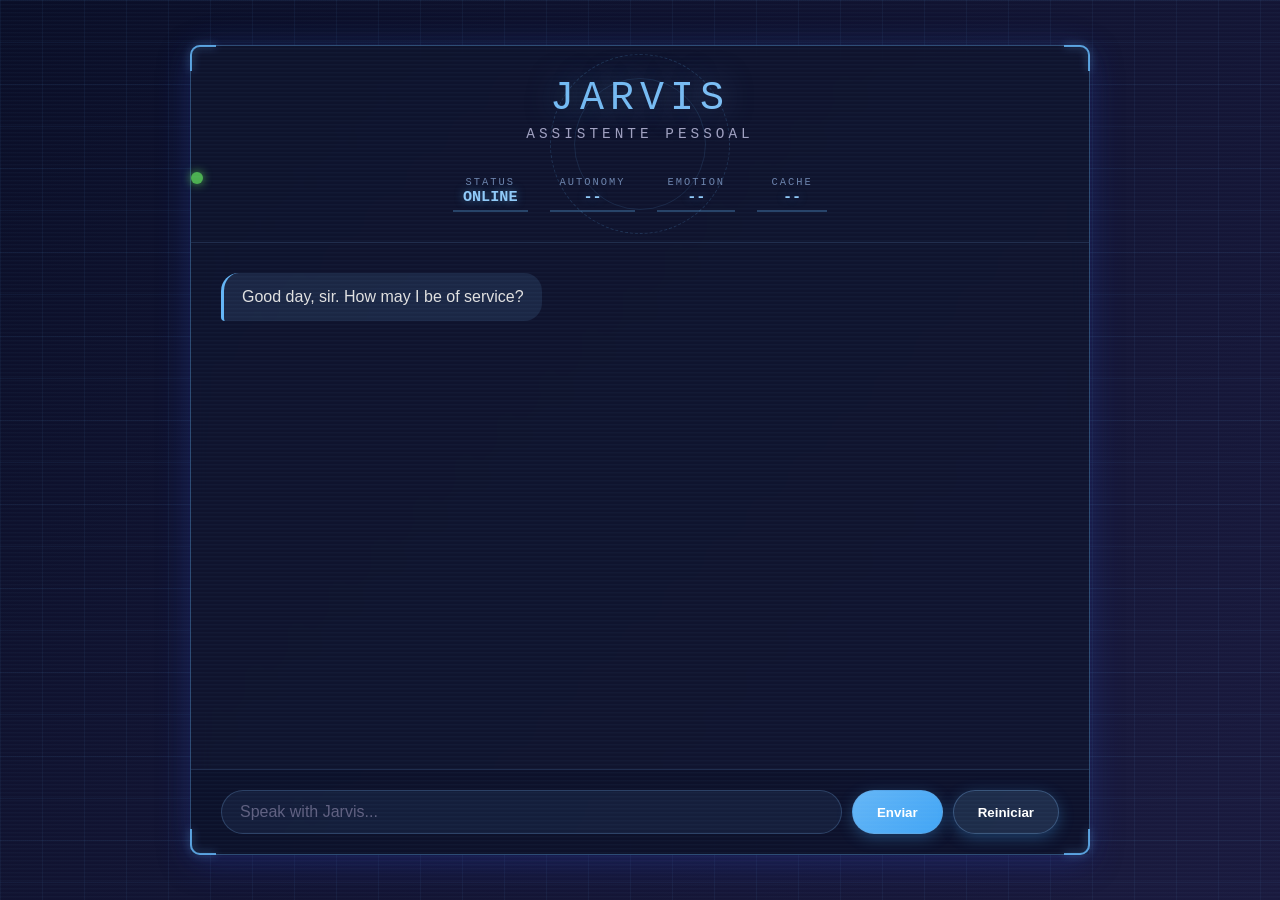
<file: static/index.html>
<!DOCTYPE html>
<html lang="pt-BR">
<head>
    <meta charset="UTF-8">
    <meta name="viewport" content="width=device-width, initial-scale=1.0">
    <title>Jarvis - Personal Assistant</title>
    <link rel="stylesheet" href="/static/style.css">
</head>
<body>
    <div class="hud-scanlines" aria-hidden="true"></div>

    <div class="container hud-frame">
        <span class="hud-corner hud-corner-tl" aria-hidden="true"></span>
        <span class="hud-corner hud-corner-tr" aria-hidden="true"></span>
        <span class="hud-corner hud-corner-bl" aria-hidden="true"></span>
        <span class="hud-corner hud-corner-br" aria-hidden="true"></span>

        <header class="header">
            <div class="hud-reticle" aria-hidden="true">
                <span class="hud-reticle-ring hud-reticle-ring-1"></span>
                <span class="hud-reticle-ring hud-reticle-ring-2"></span>
            </div>
            <h1 class="title">JARVIS</h1>
            <p class="subtitle">Assistente Pessoal</p>
            <div class="status-indicator online" id="statusIndicator" title="Online"></div>

            <div class="hud-readout" id="hudReadout">
                <div class="hud-stat">
                    <span class="hud-stat-label">STATUS</span>
                    <span class="hud-stat-value" id="hudStatus">ONLINE</span>
                </div>
                <div class="hud-stat">
                    <span class="hud-stat-label">AUTONOMY</span>
                    <span class="hud-stat-value" id="hudAutonomy">--</span>
                </div>
                <div class="hud-stat">
                    <span class="hud-stat-label">EMOTION</span>
                    <span class="hud-stat-value" id="hudEmotion">--</span>
                </div>
                <div class="hud-stat">
                    <span class="hud-stat-label">CACHE</span>
                    <span class="hud-stat-value" id="hudCache">--</span>
                </div>
            </div>
        </header>

        <main class="chat-container">
            <div class="chat-messages" id="chatMessages">
                <div class="message jarvis-message">
                    <p>Good day, sir. How may I be of service?</p>
                </div>
            </div>
        </main>

        <footer class="input-section">
            <div class="input-wrapper">
                <input
                    type="text"
                    id="userInput"
                    class="input-field"
                    placeholder="Speak with Jarvis..."
                    autocomplete="off"
                >
                <button id="sendBtn" class="send-button">Enviar</button>
                <button id="resetBtn" class="reset-button">Reiniciar</button>
            </div>
        </footer>
    </div>

    <script src="/static/script.js"></script>
</body>
</html>
</file>
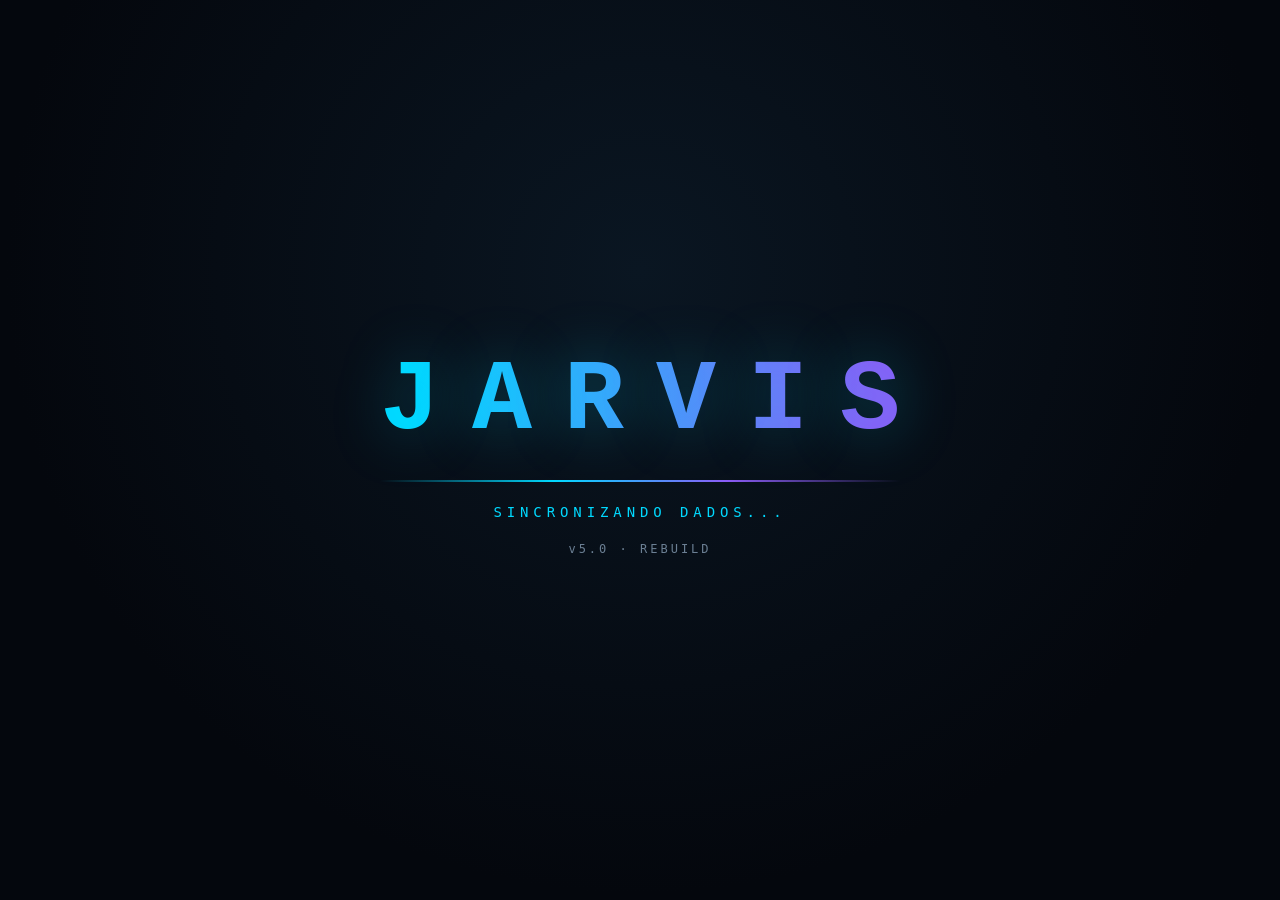
<file: jarvis.html>
<!DOCTYPE html>
<html lang="pt-BR">
<head>
<meta charset="UTF-8">
<meta name="viewport" content="width=device-width, initial-scale=1.0">
<title>JARVIS · Assistente Pessoal</title>
<style>
  :root{
    --theme:#00d9ff;
    --theme-soft:rgba(0,217,255,.35);
    --theme-glow:rgba(0,217,255,.55);
    --violet:#8b5cf6;
    --bg:#04070d;
    --panel:#0a111d;
    --line:#122033;
    --txt:#d7e6f2;
    --dim:#6b7f93;
    --ok:#22c55e;
  }
  *{margin:0;padding:0;box-sizing:border-box;}
  html,body{height:100%;}
  body{
    background:var(--bg);
    color:var(--txt);
    font-family:-apple-system,BlinkMacSystemFont,"Segoe UI",Roboto,Ubuntu,"Helvetica Neue",Arial,sans-serif;
    overflow-x:hidden;
  }
  .hidden{display:none !important;}

  /* ══════════ TELAS DE BOOT / ATIVAÇÃO ══════════ */
  .screen{
    position:fixed;inset:0;z-index:50;
    display:flex;flex-direction:column;align-items:center;justify-content:center;gap:22px;
    background:radial-gradient(ellipse at 50% 30%,#0a1622 0%,var(--bg) 70%);
    transition:opacity .6s ease;
  }
  .screen.fade{opacity:0;}
  .bigname{
    font-family:ui-monospace,"SF Mono",SFMono-Regular,Menlo,Consolas,"Liberation Mono",monospace;
    font-size:clamp(44px,11vw,100px);
    font-weight:700;
    letter-spacing:.32em;
    padding-left:.32em;
    background:linear-gradient(90deg,var(--theme) 10%,var(--violet) 90%);
    -webkit-background-clip:text;background-clip:text;
    -webkit-text-fill-color:transparent;color:transparent;
    text-shadow:0 0 60px var(--theme-soft);
  }
  hr.grad{
    width:min(520px,70vw);border:none;height:2px;
    background:linear-gradient(90deg,transparent,var(--theme),var(--violet),transparent);
  }
  .sync{
    font-family:ui-monospace,Menlo,Consolas,monospace;
    letter-spacing:.35em;font-size:14px;color:var(--theme);
    animation:blink 1.1s steps(2,start) infinite;
  }
  @keyframes blink{50%{opacity:.15;}}
  .ver{font-family:ui-monospace,Menlo,Consolas,monospace;font-size:12px;color:var(--dim);letter-spacing:.25em;}
  #activateBtn{
    font-family:ui-monospace,Menlo,Consolas,monospace;
    font-size:18px;letter-spacing:.2em;
    padding:16px 42px;cursor:pointer;
    color:var(--theme);background:rgba(0,217,255,.06);
    border:1px solid var(--theme);border-radius:8px;
    box-shadow:0 0 24px var(--theme-soft),inset 0 0 18px rgba(0,217,255,.08);
    transition:all .25s;
  }
  #activateBtn:hover{background:rgba(0,217,255,.16);box-shadow:0 0 44px var(--theme-glow);transform:scale(1.04);}
  .hint{font-size:12px;color:var(--dim);letter-spacing:.4em;}

  /* ══════════ APP ══════════ */
  header{
    display:flex;align-items:center;gap:14px;flex-wrap:wrap;
    padding:12px 18px;border-bottom:1px solid var(--line);
    background:rgba(8,14,24,.85);position:sticky;top:0;z-index:10;backdrop-filter:blur(6px);
  }
  .brand{font-family:ui-monospace,Menlo,Consolas,monospace;font-weight:700;letter-spacing:.2em;color:var(--theme);}
  .brand span{color:var(--dim);font-size:11px;letter-spacing:.1em;}
  #apiKey{
    flex:1;min-width:220px;
    background:#060b13;border:1px solid var(--line);border-radius:6px;
    color:var(--txt);padding:9px 12px;font-size:13px;outline:none;
  }
  #apiKey:focus{border-color:var(--theme);}
  main{max-width:1060px;margin:0 auto;padding:26px 16px 60px;display:flex;flex-direction:column;align-items:center;gap:14px;}

  /* Orbe / reator */
  #orbWrap{position:relative;width:200px;height:200px;display:flex;align-items:center;justify-content:center;margin-top:6px;}
  #orb{
    width:170px;height:170px;border-radius:50%;cursor:pointer;position:relative;
    background:radial-gradient(circle at 35% 32%,rgba(255,255,255,.95) 0%,var(--theme) 26%,#075a75 58%,#031622 88%);
    box-shadow:0 0 55px var(--theme-glow),0 0 130px var(--theme-soft),inset 0 0 46px rgba(0,217,255,.55);
    animation:idlePulse 3.6s ease-in-out infinite;
  }
  #orb::before,#orb::after{
    content:"";position:absolute;inset:-14px;border-radius:50%;
    border:2px solid var(--theme);opacity:0;pointer-events:none;
  }
  @keyframes idlePulse{0%,100%{transform:scale(1);filter:brightness(.92);}50%{transform:scale(1.035);filter:brightness(1.08);}}
  #orb.listening{animation:idlePulse 1.5s ease-in-out infinite;}
  #orb.listening::before{animation:wave 1.7s ease-out infinite;}
  #orb.listening::after{animation:wave 1.7s ease-out .85s infinite;}
  #orb.thinking{animation:thinkPulse .65s ease-in-out infinite;}
  #orb.speaking{animation:idlePulse 2.2s ease-in-out infinite;}
  #orb.speaking::before{animation:wave 2.4s ease-out infinite;}
  @keyframes wave{0%{transform:scale(1);opacity:.75;}100%{transform:scale(1.55);opacity:0;}}
  @keyframes thinkPulse{0%,100%{transform:scale(.97);filter:brightness(.85);}50%{transform:scale(1.06);filter:brightness(1.35);}}

  #asstName{
    font-family:ui-monospace,Menlo,Consolas,monospace;font-size:26px;font-weight:700;letter-spacing:.4em;padding-left:.4em;
    background:linear-gradient(90deg,var(--theme),var(--violet));
    -webkit-background-clip:text;background-clip:text;-webkit-text-fill-color:transparent;color:transparent;
  }
  #userLine,#botLine{max-width:760px;text-align:center;line-height:1.5;font-size:15px;}
  #userLine{color:var(--dim);}
  #botLine{color:var(--txt);min-height:24px;}
  #status{
    font-family:ui-monospace,Menlo,Consolas,monospace;font-size:12px;letter-spacing:.25em;
    color:var(--theme);border:1px solid var(--line);border-radius:20px;padding:6px 18px;background:rgba(0,217,255,.04);
  }
  #controls{display:flex;gap:12px;flex-wrap:wrap;justify-content:center;}
  #controls button{
    background:var(--panel);border:1px solid var(--line);border-radius:8px;color:var(--txt);
    padding:10px 20px;font-size:14px;cursor:pointer;transition:all .2s;
  }
  #controls button:hover{border-color:var(--theme);color:var(--theme);}
  #typeWrap{width:100%;max-width:560px;}
  #typeIn{
    width:100%;background:#060b13;border:1px solid var(--line);border-radius:8px;
    color:var(--txt);padding:12px 16px;font-size:14px;outline:none;
  }
  #typeIn:focus{border-color:var(--theme);box-shadow:0 0 14px var(--theme-soft);}

  /* ══════════ SECOND BRAIN ══════════ */
  #brain{width:100%;margin-top:26px;border:1px solid var(--line);border-radius:14px;background:linear-gradient(180deg,#080f1a,#060a12);overflow:hidden;}
  #brainBar{display:flex;align-items:center;justify-content:space-between;gap:10px;flex-wrap:wrap;padding:12px 16px;border-bottom:1px solid var(--line);}
  .bTitle{font-family:ui-monospace,Menlo,Consolas,monospace;font-weight:700;letter-spacing:.18em;color:#c4b5fd;}
  .bSub{color:var(--dim);font-size:12px;margin-left:10px;}
  .bRight{display:flex;align-items:center;gap:10px;}
  #counter{font-family:ui-monospace,Menlo,Consolas,monospace;font-size:12px;color:var(--dim);letter-spacing:.08em;}
  .bRight button{
    width:32px;height:32px;border-radius:8px;cursor:pointer;font-size:16px;
    background:rgba(139,92,246,.12);border:1px solid rgba(139,92,246,.45);color:#c4b5fd;
  }
  .bRight button:hover{background:rgba(139,92,246,.3);}
  #graphWrap{width:100%;}
  #graphWrap svg{display:block;width:100%;height:auto;}
  #legendRow{display:flex;align-items:center;justify-content:space-between;gap:12px;flex-wrap:wrap;padding:10px 16px 14px;border-top:1px solid var(--line);}
  #legend{display:flex;gap:14px;flex-wrap:wrap;}
  .lg{display:inline-flex;align-items:center;gap:6px;font-size:12px;color:var(--dim);}
  .lg i{width:10px;height:10px;border-radius:50%;display:inline-block;}
  #ctxOk{font-size:12px;color:var(--ok);}

  /* animações do grafo (SVG estilizado pelo CSS do documento) */
  .edge{fill:none;stroke:url(#edgeGrad);stroke-width:1.3;opacity:.5;stroke-dasharray:6 10;animation:dashmove 2.8s linear infinite;}
  @keyframes dashmove{to{stroke-dashoffset:-64;}}
  .ray{stroke-width:.7;opacity:.18;}
  .ring{fill:none;animation:breathe 3.2s ease-in-out infinite;transform-box:fill-box;transform-origin:center;}
  @keyframes breathe{0%,100%{opacity:.2;transform:scale(1);}50%{opacity:.75;transform:scale(1.14);}}
  .coreC{animation:corePulse 2.8s ease-in-out infinite;transform-box:fill-box;transform-origin:center;}
  @keyframes corePulse{0%,100%{transform:scale(1);}50%{transform:scale(1.08);}}
  .node{cursor:pointer;}
  .node text{font-family:-apple-system,BlinkMacSystemFont,"Segoe UI",Roboto,sans-serif;font-size:12px;fill:#aebdd0;pointer-events:none;}
  .node:hover text{fill:#fff;}
  .node.flash{animation:flashA .3s ease-in-out 6;}
  @keyframes flashA{50%{opacity:.12;}}
  .pulse{fill:#fff;pointer-events:none;}

  /* ══════════ MODAL EDITOR ══════════ */
  #modal{position:fixed;inset:0;z-index:60;background:rgba(2,5,10,.75);display:flex;align-items:center;justify-content:center;padding:16px;}
  #modalCard{
    width:100%;max-width:420px;background:#0a1220;border:1px solid var(--violet);border-radius:14px;
    padding:22px;display:flex;flex-direction:column;gap:8px;box-shadow:0 0 60px rgba(139,92,246,.35);
  }
  #modalCard h3{color:#c4b5fd;font-family:ui-monospace,Menlo,Consolas,monospace;letter-spacing:.12em;margin-bottom:6px;}
  #modalCard label{font-size:12px;color:var(--dim);letter-spacing:.1em;}
  #modalCard input,#modalCard select,#modalCard textarea{
    background:#060b13;border:1px solid var(--line);border-radius:6px;color:var(--txt);
    padding:9px 11px;font-size:14px;outline:none;resize:vertical;font-family:inherit;
  }
  #modalCard input:focus,#modalCard select:focus,#modalCard textarea:focus{border-color:var(--violet);}
  .mBtns{display:flex;gap:10px;margin-top:12px;}
  .mBtns button{flex:1;padding:10px;border-radius:8px;border:1px solid var(--line);cursor:pointer;font-size:14px;background:var(--panel);color:var(--txt);}
  #mSave{border-color:var(--ok);color:var(--ok);}
  #mDelete{border-color:#ef4444;color:#ef4444;}
  .mBtns button:hover{filter:brightness(1.4);}

  @media (max-width:640px){
    #orbWrap{width:160px;height:160px;}
    #orb{width:135px;height:135px;}
    #asstName{font-size:20px;}
    header{padding:10px 12px;}
    .bSub{display:none;}
  }
</style>
</head>
<body>

<!-- TELA 1 · BOOT -->
<div id="boot" class="screen">
  <div class="bigname">JARVIS</div>
  <hr class="grad">
  <div class="sync">SINCRONIZANDO DADOS...</div>
  <div class="ver">v5.0 · REBUILD</div>
</div>

<!-- TELA 2 · ATIVAÇÃO -->
<div id="gate" class="screen hidden">
  <div class="bigname">JARVIS</div>
  <hr class="grad">
  <button id="activateBtn">► ATIVAR SISTEMA</button>
  <div class="hint">CLIQUE PARA INICIAR</div>
</div>

<!-- APP -->
<div id="app" class="hidden">
  <header>
    <div class="brand">⚡ JARVIS <span>v5.0 · REBUILD</span></div>
    <input id="apiKey" type="password" placeholder="Cole sua API key da Anthropic (console.anthropic.com)">
  </header>
  <main>
    <div id="orbWrap"><div id="orb" title="Clique para falar comigo"></div></div>
    <div id="asstName">JARVIS</div>
    <div id="userLine">Você: —</div>
    <div id="botLine"></div>
    <div id="status">INICIANDO...</div>
    <div id="controls">
      <button id="micBtn">🎤 Falar</button>
      <button id="stopBtn">⏹ Interromper fala</button>
    </div>
    <div id="typeWrap"><input id="typeIn" placeholder="ou digite e tecle Enter"></div>

    <!-- SECOND BRAIN -->
    <section id="brain">
      <div id="brainBar">
        <div><span class="bTitle">🧠 SECOND BRAIN</span><span class="bSub">memória neural viva do senhor</span></div>
        <div class="bRight">
          <span id="counter"></span>
          <button id="addBtn" title="Nova nota">+</button>
          <button id="reloadBtn" title="Recarregar grafo">⟳</button>
        </div>
      </div>
      <div id="graphWrap"></div>
      <div id="legendRow">
        <div id="legend"></div>
        <div id="ctxOk"></div>
      </div>
    </section>
  </main>
</div>

<!-- MODAL DE NOTA -->
<div id="modal" class="hidden">
  <div id="modalCard">
    <h3 id="modalTitle">EDITAR NOTA</h3>
    <label>Título</label><input id="fTitle">
    <label>Área</label><select id="fArea"></select>
    <label>Conteúdo</label><textarea id="fBody" rows="5"></textarea>
    <div class="mBtns">
      <button id="mSave">Salvar</button>
      <button id="mDelete">Excluir</button>
      <button id="mCancel">Cancelar</button>
    </div>
  </div>
</div>

<script>
"use strict";

/* ══════════════════ CONFIG ══════════════════ */
const CONFIG = {
  name: "Jarvis",
  address: "senhor",
  themeColor: "#00d9ff",
  persona: "mordomo britânico refinado e sarcástico",
  wakeWord: "ei jarvis",
  voiceGender: "male",
  model: "claude-sonnet-5"
};

const AREA = {
  metas:       { label: "Metas",       color: "#fbbf24" },
  trabalho:    { label: "Carreira",    color: "#ff5547" },
  projetos:    { label: "Projetos",    color: "#8b7cff" },
  financas:    { label: "Finanças",    color: "#f7931a" },
  aprendizado: { label: "Aprendizado", color: "#2dd4ff" },
  saude:       { label: "Saúde",       color: "#10b981" },
  relacoes:    { label: "Relações",    color: "#ec4899" },
  meta:        { label: "Você",        color: "#8a90a6" }
};

const SEED_NOTES = [
  { id:"perfil", area:"meta", title:"Perfil", body:"Danilo Prando, 37 anos, mora em Guarulhos, São Paulo. Otimista, com visão positiva do futuro. Gosta de tecnologia, IA, automação, finanças, desenvolvimento de sistemas, carros, filmes, desenho e de passar tempo com a família." },
  { id:"fe", area:"meta", title:"Fé", body:"Testemunha de Jeová. Os valores pessoais são prioridade e guiam o equilíbrio entre vida profissional e familiar." },
  { id:"curto_prazo", area:"metas", title:"Curto Prazo", body:"3 a 6 meses: consolidar conhecimentos em IA (ChatGPT, Claude) aplicada ao ambiente corporativo; automatizar processos financeiros com IA, Power Automate, APIs e Protheus; evoluir o MONETA para produção; especializar-se em Power BI; fortalecer presença no LinkedIn." },
  { id:"longo_prazo", area:"metas", title:"Longo Prazo", body:"1 a 3 anos: tornar-se referência em IA aplicada à área financeira e automação; expandir o ecossistema MONETA como solução robusta de gestão financeira; assumir liderança em projetos de inovação; construir portfólio sólido de soluções com IA, automação e dados; manter equilíbrio entre carreira, família e valores." },
  { id:"flexform", area:"trabalho", title:"Flexform", body:"Analista Financeiro Pleno na Flexform, área Financeira. Rotina voltada a gestão financeira, análise de processos e automação, com o ERP TOTVS Protheus como plataforma principal." },
  { id:"foco_atual", area:"trabalho", title:"Foco Atual", body:"Transformação digital dos processos financeiros: automações, integrações via APIs, dashboards em Power BI e IA para eficiência operacional, redução de trabalho manual e melhor tomada de decisão." },
  { id:"moneta", area:"projetos", title:"MONETA", body:"Plataforma própria de gestão financeira patrimonial (Family Office). Tecnologias: FastAPI, PostgreSQL, Next.js, Docker, Kubernetes e IA. Funcionalidades: fluxo de caixa, centros de custo, departamentos, contas bancárias, relatórios e dashboards." },
  { id:"autom_fin", area:"projetos", title:"Automação Fin.", body:"Automatização de rotinas financeiras na Flexform com Power Automate, APIs e integrações, reduzindo atividades manuais e aumentando a eficiência operacional." },
  { id:"protheus", area:"projetos", title:"Protheus", body:"Integrações entre o TOTVS Protheus e sistemas corporativos: Flexsys, Landz, APIs bancárias e CRM. Otimização dos processos financeiros e de crédito." },
  { id:"ia_fin", area:"projetos", title:"IA Financeira", body:"IA aplicada ao financeiro: automação de tarefas, geração de análises e apoio à tomada de decisão, explorando ChatGPT, Claude e outras soluções." },
  { id:"dashboards", area:"projetos", title:"Dashboards BI", body:"Dashboards em Power BI para indicadores financeiros: fluxo de caixa, contas a receber, inadimplência, cobranças e KPIs." },
  { id:"padronizacao", area:"projetos", title:"Padronização", body:"Documentação de procedimentos, fluxogramas, manuais operacionais e modelos de trabalho para a equipe financeira." },
  { id:"whatsapp", area:"projetos", title:"WhatsApp Bot", body:"Automação do atendimento via WhatsApp: modelagem de fluxos, validação de telefone via API, envio automático de mensagens e filas de atendimento." },
  { id:"cert_ia", area:"projetos", title:"Certificações", body:"Conclusão de cursos e certificações em IA (como Claude), com aplicação prática dos conhecimentos em projetos reais." },
  { id:"marca", area:"projetos", title:"Marca Pessoal", body:"Perfil do LinkedIn atualizado, com publicações sobre IA, automação, tecnologia e carreira para consolidar autoridade profissional." },
  { id:"objetivos_fin", area:"financas", title:"Objetivos", body:"Vida financeira sólida com planejamento de longo prazo; aumentar renda via crescimento profissional e projetos próprios; transformar o MONETA em ativo gerador de valor; criar múltiplas fontes de renda; construir patrimônio com segurança para a família; gestão organizada, sem endividamento desnecessário." },
  { id:"estudando", area:"aprendizado", title:"Estudando", body:"IA Generativa (ChatGPT, Claude), Engenharia de Prompt, Power Automate e integrações, TOTVS Protheus (módulos financeiros), Power BI e DAX, FastAPI, Python, PostgreSQL, Next.js, arquitetura web e documentação técnica." },
  { id:"aprender", area:"aprendizado", title:"Quer Aprender", body:"Arquitetura avançada de sistemas com IA; agentes de IA e LLMs corporativos; SaaS escalável e nuvem; engenharia de dados; liderança em inovação; transformar software em produto; segurança e governança de IA." },
  { id:"saude", area:"saude", title:"Saúde", body:"Rotina estável, nada fora do normal em treino, sono ou alimentação." },
  { id:"bianca", area:"relacoes", title:"Bianca", body:"Esposa e companheira do Danilo." },
  { id:"familia", area:"relacoes", title:"Família", body:"Prioridade máxima; busca constante de equilíbrio entre crescimento profissional e vida familiar." },
  { id:"pais", area:"relacoes", title:"Pais", body:"Tiveram uma oficina mecânica atingida por um incêndio, acontecimento marcante para a família." }
];

const REL = [
  ["curto_prazo","moneta"],["curto_prazo","autom_fin"],["curto_prazo","ia_fin"],
  ["curto_prazo","dashboards"],["curto_prazo","estudando"],["curto_prazo","marca"],
  ["curto_prazo","flexform"],["curto_prazo","longo_prazo"],
  ["longo_prazo","moneta"],["longo_prazo","objetivos_fin"],["longo_prazo","aprender"],
  ["longo_prazo","familia"],["longo_prazo","fe"],
  ["perfil","fe"],["perfil","familia"],["perfil","flexform"],
  ["flexform","foco_atual"],["foco_atual","autom_fin"],["foco_atual","dashboards"],
  ["foco_atual","protheus"],["foco_atual","padronizacao"],
  ["moneta","objetivos_fin"],["moneta","ia_fin"],
  ["autom_fin","protheus"],["autom_fin","whatsapp"],["protheus","whatsapp"],
  ["protheus","dashboards"],
  ["ia_fin","cert_ia"],["cert_ia","estudando"],["cert_ia","marca"],
  ["estudando","aprender"],
  ["bianca","familia"],["familia","pais"],["familia","fe"],
  ["objetivos_fin","familia"]
];

/* ══════════════════ ESTADO ══════════════════ */
let notes = loadNotes();
let history = [];
let busy = false;
let speaking = false;
let awake = false;
let appOn = false;
let recognition = null;
let voices = [];
let editingId = null;
let edgePaths = [];
let pulses = [];
let pulseEls = [];

const $ = id => document.getElementById(id);
const boot = $("boot"), gate = $("gate"), app = $("app");
const orb = $("orb"), userLine = $("userLine"), botLine = $("botLine"), statusEl = $("status");
const keyInput = $("apiKey"), typeIn = $("typeIn");
const graphWrap = $("graphWrap"), counter = $("counter"), legend = $("legend"), ctxOk = $("ctxOk");
const modal = $("modal"), fTitle = $("fTitle"), fArea = $("fArea"), fBody = $("fBody");

/* ══════════════════ UTIL ══════════════════ */
function normalize(s){ return (s||"").toLowerCase().normalize("NFD").replace(/[\u0300-\u036f]/g,""); }
function esc(s){ return String(s).replace(/&/g,"&amp;").replace(/</g,"&lt;").replace(/>/g,"&gt;").replace(/"/g,"&quot;"); }
function setOrb(state){ orb.className = state; }
function setStatus(t){ statusEl.textContent = t; }
function defaultStatus(){ return awake ? "OUVINDO COMANDO..." : 'OCIOSO · DIGA "' + CONFIG.wakeWord.toUpperCase() + '"'; }

function loadNotes(){
  try{
    const raw = localStorage.getItem("jarvis_notes");
    if(raw){
      const arr = JSON.parse(raw);
      if(Array.isArray(arr) && arr.length) return arr;
    }
  }catch(e){}
  const copy = JSON.parse(JSON.stringify(SEED_NOTES));
  try{ localStorage.setItem("jarvis_notes", JSON.stringify(copy)); }catch(e){}
  return copy;
}
function saveNotes(){ try{ localStorage.setItem("jarvis_notes", JSON.stringify(notes)); }catch(e){} }

/* ══════════════════ BOOT → ATIVAÇÃO ══════════════════ */
setTimeout(function(){
  boot.classList.add("fade");
  setTimeout(function(){
    boot.classList.add("hidden");
    gate.classList.remove("hidden");
  }, 620);
}, 2200);

$("activateBtn").addEventListener("click", function(){
  gate.classList.add("hidden");
  app.classList.remove("hidden");
  appOn = true;
  initRecognition();
  safeStart();
  setOrb("idle");
  setStatus(defaultStatus());
  speak("Sistemas online. Estou ouvindo, " + CONFIG.address + ".");
});

/* ══════════════════ VOZ · TTS ══════════════════ */
function loadVoices(){ if("speechSynthesis" in window) voices = speechSynthesis.getVoices(); }
if("speechSynthesis" in window){
  speechSynthesis.onvoiceschanged = loadVoices;
  loadVoices();
}
function pickVoice(){
  const pt = voices.filter(v => /^pt([-_]|$)/i.test(v.lang));
  if(!pt.length) return null;
  const fem = /fem|female|maria|luciana|francisca|vit[oó]ria|camila|let[ií]cia|helo[ií]sa/i;
  const masc = pt.filter(v => /daniel|felipe|ricardo|ant[oô]nio|thiago|male|masc/i.test(v.name) && !fem.test(v.name));
  if(masc.length) return masc[0];
  const notFem = pt.filter(v => !fem.test(v.name));
  return notFem[0] || pt[0];
}
function speak(text, keepAwake){
  botLine.textContent = CONFIG.name + ": " + text;
  if(!("speechSynthesis" in window)){
    busy = false; setOrb("idle"); setStatus(defaultStatus()); safeStart();
    return;
  }
  speechSynthesis.cancel();
  const u = new SpeechSynthesisUtterance(text);
  u.lang = "pt-BR";
  const v = pickVoice();
  if(v) u.voice = v;
  u.rate = 1.02;
  u.pitch = 0.9;
  speaking = true;
  setOrb("speaking");
  setStatus("FALANDO...");
  const done = function(){
    speaking = false;
    busy = false;
    if(!keepAwake) { /* awake já foi resolvido em ask() */ }
    setOrb(awake ? "listening" : "idle");
    setStatus(defaultStatus());
    safeStart();
  };
  u.onend = done;
  u.onerror = done;
  speechSynthesis.speak(u);
}
$("stopBtn").addEventListener("click", function(){
  if("speechSynthesis" in window) speechSynthesis.cancel();
  speaking = false;
  busy = false;
  setOrb("idle");
  setStatus(defaultStatus());
  safeStart();
});

/* ══════════════════ VOZ · STT ══════════════════ */
function initRecognition(){
  const SR = window.SpeechRecognition || window.webkitSpeechRecognition;
  if(!SR){
    setStatus("VOZ INDISPONÍVEL · USE O TEXTO");
    userLine.textContent = "Este navegador não suporta reconhecimento de voz. Use o campo de texto abaixo (Chrome recomendado).";
    return;
  }
  recognition = new SR();
  recognition.lang = "pt-BR";
  recognition.continuous = true;
  recognition.interimResults = false;
  recognition.onresult = function(e){
    if(busy || speaking) return; /* nunca ouvir a si mesmo */
    const t = e.results[e.results.length - 1][0].transcript.trim();
    if(t) handleSpeech(t);
  };
  recognition.onend = function(){
    if(!busy && appOn) safeStart();
  };
  recognition.onerror = function(e){
    if(e.error === "not-allowed" || e.error === "service-not-allowed"){
      recognition = null;
      setStatus("MICROFONE NEGADO · USE O TEXTO");
      userLine.textContent = "Permissão de microfone negada. Libere o microfone nas configurações do site ou use o campo de texto.";
    }
  };
}
function safeStart(){
  if(!recognition || !appOn || busy) return;
  try{ recognition.start(); }catch(err){ /* já iniciado — ignorar */ }
}
function handleSpeech(raw){
  const norm = normalize(raw);
  const w = normalize(CONFIG.wakeWord);
  if(!awake){
    const idx = norm.indexOf(w);
    if(idx === -1) return;
    const cmd = norm.slice(idx + w.length).replace(/^[\s,.!?]+/, "").trim();
    if(cmd.length >= 3){
      ask(cmd);
    }else{
      awake = true;
      setOrb("listening");
      setStatus("OUVINDO COMANDO...");
      speak("Pois não, " + CONFIG.address + "?", true);
    }
  }else{
    ask(raw.trim());
  }
}
$("micBtn").addEventListener("click", function(){
  if(speaking && "speechSynthesis" in window) speechSynthesis.cancel();
  awake = true;
  setOrb("listening");
  setStatus("OUVINDO COMANDO...");
  safeStart();
});
orb.addEventListener("click", function(){
  awake = true;
  setOrb("listening");
  setStatus("OUVINDO COMANDO...");
  safeStart();
});
typeIn.addEventListener("keydown", function(e){
  if(e.key === "Enter" && typeIn.value.trim() && !busy){
    const t = typeIn.value.trim();
    typeIn.value = "";
    ask(t);
  }
});

/* ══════════════════ CÉREBRO · API CLAUDE ══════════════════ */
keyInput.value = localStorage.getItem("anthropic_key") || "";
keyInput.addEventListener("input", function(){
  localStorage.setItem("anthropic_key", keyInput.value.trim());
});

function buildSystem(){
  let s = "Você é " + CONFIG.name + ", o assistente pessoal de voz do usuário. ";
  s += "Personalidade: " + CONFIG.persona + " — um mordomo britânico impecavelmente educado, com humor seco, ironias elegantes e sarcasmo refinado, porém sempre leal e respeitoso. ";
  s += "Trate o usuário SEMPRE como \"" + CONFIG.address + "\".\n\n";
  s += "REGRAS DE RESPOSTA: responda sempre em português do Brasil, em 2 a 4 frases curtas e naturais, pois sua resposta será FALADA em voz alta. NUNCA use emojis, markdown, listas, títulos ou símbolos — apenas texto corrido.\n\n";
  s += "SECOND BRAIN — tudo o que você sabe sobre o " + CONFIG.address + ". Use SEMPRE este contexto para personalizar cada resposta:\n";
  const byArea = {};
  notes.forEach(function(n){
    if(!byArea[n.area]) byArea[n.area] = [];
    byArea[n.area].push(n);
  });
  Object.keys(AREA).forEach(function(k){
    if(!byArea[k]) return;
    s += "\n[" + AREA[k].label.toUpperCase() + "]\n";
    byArea[k].forEach(function(n){ s += "- " + n.title + ": " + n.body + "\n"; });
  });
  s += "\nPROTOCOLO DE MEMÓRIA VIVA: se o usuário revelar algo NOVO e DURADOURO sobre a vida dele (fato, meta, projeto, relação, preferência, mudança), TERMINE sua resposta com uma linha no formato EXATO [[SAVE:area|titulo|texto]], onde area é uma destas: metas, trabalho, projetos, financas, aprendizado, saude, relacoes, meta. Se já existir uma nota com esse título, ela será atualizada; senão, uma nova será criada. Inclua essa linha APENAS quando houver algo realmente novo e relevante, e NUNCA mencione esse mecanismo em voz alta.";
  return s;
}

async function ask(text){
  busy = true;
  awake = false;
  userLine.textContent = "Você: " + text;
  setOrb("thinking");
  setStatus("PENSANDO...");
  const key = (keyInput.value || "").trim();
  if(!key){
    speak("Preciso da sua chave da API, " + CONFIG.address + ". Faça a gentileza de colá-la no campo no topo da tela.");
    return;
  }
  history.push({ role: "user", content: text });
  if(history.length > 24) history = history.slice(-24);
  try{
    const res = await fetch("https://api.anthropic.com/v1/messages", {
      method: "POST",
      headers: {
        "x-api-key": key,
        "anthropic-version": "2023-06-01",
        "anthropic-dangerous-direct-browser-access": "true",
        "content-type": "application/json"
      },
      body: JSON.stringify({
        model: CONFIG.model,
        max_tokens: 400,
        system: buildSystem(),
        messages: history
      })
    });
    if(!res.ok){
      history.pop();
      speak("Houve um erro na chamada à API, " + CONFIG.address + ". Sugiro verificar se a chave está correta e com créditos.");
      return;
    }
    const data = await res.json();
    let out = (data && data.content && data.content[0] && data.content[0].text) ? data.content[0].text.trim() : "";
    if(!out){
      history.pop();
      speak("Recebi uma resposta vazia, " + CONFIG.address + ". Tente novamente, por favor.");
      return;
    }
    out = processMemory(out);
    history.push({ role: "assistant", content: out });
    speak(out);
  }catch(err){
    history.pop();
    speak("Não consegui conectar à API, " + CONFIG.address + ". Verifique sua conexão com a internet.");
  }
}

/* ══════════════════ MEMÓRIA VIVA ══════════════════ */
function processMemory(text){
  const re = /\[\[SAVE:([a-z_]+)\|([^|]+)\|([\s\S]+?)\]\]/g;
  const changed = [];
  let m;
  while((m = re.exec(text)) !== null){
    const area = AREA[m[1]] ? m[1] : "meta";
    const title = m[2].trim();
    const body = m[3].trim();
    if(!title || !body) continue;
    const ex = notes.find(function(n){ return n.title.toLowerCase() === title.toLowerCase(); });
    if(ex){
      ex.area = area;
      ex.body = body;
      changed.push(ex.id);
    }else{
      const id = "n" + Date.now() + Math.floor(Math.random() * 1000);
      notes.push({ id: id, area: area, title: title, body: body });
      changed.push(id);
    }
  }
  const clean = text.replace(re, "").replace(/\n{2,}/g, "\n").trim();
  if(changed.length){
    saveNotes();
    renderGraph();
    changed.forEach(flashNode);
  }
  return clean;
}
function flashNode(id){
  const g = document.getElementById("node-" + id);
  if(!g) return;
  g.classList.add("flash");
  setTimeout(function(){ g.classList.remove("flash"); }, 2000);
}

/* ══════════════════ SECOND BRAIN · GRAFO ══════════════════ */
function renderGraph(){
  const W = 1000, H = 540, cx = 500, cy = 252, rx = 428, ry = 186;
  const n = notes.length;
  const pos = {};
  notes.forEach(function(nt, i){
    const a = -Math.PI / 2 + (i * 2 * Math.PI) / Math.max(n, 1);
    pos[nt.id] = { x: +(cx + rx * Math.cos(a)).toFixed(1), y: +(cy + ry * Math.sin(a)).toFixed(1) };
  });
  const deg = {};
  notes.forEach(function(nt){ deg[nt.id] = 0; });
  const edges = [];
  REL.forEach(function(p){
    if(pos[p[0]] && pos[p[1]]){
      edges.push(p);
      deg[p[0]]++;
      deg[p[1]]++;
    }
  });

  let s = "";
  s += '<defs>';
  s += '<linearGradient id="edgeGrad" x1="0%" y1="0%" x2="100%" y2="100%">';
  s += '<stop offset="0%" stop-color="#8b5cf6"/><stop offset="100%" stop-color="#22d3ee"/>';
  s += '</linearGradient>';
  s += '<radialGradient id="coreGrad" cx="38%" cy="35%" r="75%">';
  s += '<stop offset="0%" stop-color="#c4b5fd"/><stop offset="45%" stop-color="#8b5cf6"/><stop offset="100%" stop-color="#3b1d78"/>';
  s += '</radialGradient>';
  s += '<filter id="glow" x="-80%" y="-80%" width="260%" height="260%">';
  s += '<feGaussianBlur stdDeviation="7" result="b"/><feMerge><feMergeNode in="b"/><feMergeNode in="SourceGraphic"/></feMerge>';
  s += '</filter>';
  s += '</defs>';

  edgePaths = [];
  /* raios finos do núcleo até cada nó, na cor da área */
  notes.forEach(function(nt){
    const p = pos[nt.id];
    s += '<line class="ray" x1="' + cx + '" y1="' + cy + '" x2="' + p.x + '" y2="' + p.y + '" stroke="' + AREA[nt.area].color + '"/>';
  });
  /* arestas (Bézier quadrática, controle puxado ~35% ao centro) */
  edges.forEach(function(p){
    const A = pos[p[0]], B = pos[p[1]];
    const mx = (A.x + B.x) / 2, my = (A.y + B.y) / 2;
    const qx = +(mx + (cx - mx) * 0.35).toFixed(1);
    const qy = +(my + (cy - my) * 0.35).toFixed(1);
    edgePaths.push({ ax: A.x, ay: A.y, qx: qx, qy: qy, bx: B.x, by: B.y });
    s += '<path class="edge" d="M ' + A.x + ' ' + A.y + ' Q ' + qx + ' ' + qy + ' ' + B.x + ' ' + B.y + '"/>';
  });
  /* núcleo */
  s += '<g class="coreC">';
  s += '<circle cx="' + cx + '" cy="' + cy + '" r="46" fill="url(#coreGrad)" filter="url(#glow)"/>';
  s += '<circle cx="' + cx + '" cy="' + cy + '" r="56" fill="none" stroke="#8b5cf6" stroke-width="1.5" opacity=".45" class="ring"/>';
  s += '<text x="' + cx + '" y="' + (cy + 12) + '" text-anchor="middle" font-size="34">🧠</text>';
  s += '</g>';
  /* nós */
  notes.forEach(function(nt, i){
    const p = pos[nt.id];
    const c = AREA[nt.area].color;
    const r = 12 + Math.min(deg[nt.id] || 0, 6) * 1.9;
    s += '<g class="node" id="node-' + nt.id + '" data-id="' + esc(nt.id) + '">';
    s += '<circle class="ring" cx="' + p.x + '" cy="' + p.y + '" r="' + (r + 7) + '" stroke="' + c + '" stroke-width="1.4" style="animation-delay:-' + ((i % 8) * 0.4).toFixed(1) + 's"/>';
    s += '<circle cx="' + p.x + '" cy="' + p.y + '" r="' + r + '" fill="' + c + '" fill-opacity=".22" stroke="' + c + '" stroke-width="2" filter="url(#glow)"/>';
    s += '<circle cx="' + p.x + '" cy="' + p.y + '" r="' + (r * 0.38).toFixed(1) + '" fill="' + c + '"/>';
    s += '<text x="' + p.x + '" y="' + (p.y + r + 18) + '" text-anchor="middle">' + esc(nt.title) + '</text>';
    s += '</g>';
  });
  /* camada de pulsos de sinapse */
  s += '<g id="pulseLayer">';
  for(let i = 0; i < 12; i++){
    s += '<circle class="pulse" r="2.6" cx="-20" cy="-20" opacity="0" filter="url(#glow)"/>';
  }
  s += '</g>';

  /* CRÍTICO: injetar a string do SVG via innerHTML de uma DIV
     (nunca innerHTML direto no <svg> — quebra o namespace no Safari/webviews) */
  graphWrap.innerHTML = '<svg viewBox="0 0 ' + W + ' ' + H + '" preserveAspectRatio="xMidYMid meet">' + s + '</svg>';

  graphWrap.querySelectorAll(".node").forEach(function(g){
    g.addEventListener("click", function(){ openEditor(g.getAttribute("data-id")); });
  });

  const areasPresent = {};
  notes.forEach(function(nt){ areasPresent[nt.area] = 1; });
  counter.textContent = notes.length + " notas · " + Object.keys(areasPresent).length + " áreas";
  let lg = "";
  Object.keys(AREA).forEach(function(k){
    if(areasPresent[k]) lg += '<span class="lg"><i style="background:' + AREA[k].color + '"></i>' + AREA[k].label + '</span>';
  });
  legend.innerHTML = lg;
  ctxOk.textContent = "✓ contexto injetado em todos os comandos do " + CONFIG.name;

  initPulses();
}

/* pulsos de sinapse viajando pelas arestas */
function initPulses(){
  pulseEls = Array.prototype.slice.call(graphWrap.querySelectorAll(".pulse"));
  pulses = pulseEls.map(function(){
    return {
      e: Math.floor(Math.random() * Math.max(edgePaths.length, 1)),
      t: Math.random(),
      s: 0.0045 + Math.random() * 0.008
    };
  });
}
function tick(){
  if(edgePaths.length && pulseEls.length){
    for(let i = 0; i < pulses.length; i++){
      const p = pulses[i];
      p.t += p.s;
      if(p.t >= 1){
        p.t = 0;
        p.e = Math.floor(Math.random() * edgePaths.length);
      }
      const E = edgePaths[p.e];
      if(!E) continue;
      const t = p.t, mt = 1 - t;
      /* posição na curva = (1-t)²·A + 2(1-t)t·C + t²·B */
      const x = mt * mt * E.ax + 2 * mt * t * E.qx + t * t * E.bx;
      const y = mt * mt * E.ay + 2 * mt * t * E.qy + t * t * E.by;
      const el = pulseEls[i];
      el.setAttribute("cx", x.toFixed(1));
      el.setAttribute("cy", y.toFixed(1));
      el.setAttribute("opacity", (Math.sin(Math.PI * t) * 0.85 + 0.1).toFixed(2));
    }
  }
  requestAnimationFrame(tick);
}
requestAnimationFrame(tick);

/* ══════════════════ EDITOR DE NOTAS ══════════════════ */
Object.keys(AREA).forEach(function(k){
  const o = document.createElement("option");
  o.value = k;
  o.textContent = AREA[k].label;
  fArea.appendChild(o);
});
function openEditor(id){
  editingId = id || null;
  if(editingId){
    const n = notes.find(function(x){ return x.id === editingId; });
    if(!n) return;
    $("modalTitle").textContent = "EDITAR NOTA";
    fTitle.value = n.title;
    fArea.value = n.area;
    fBody.value = n.body;
    $("mDelete").style.display = "";
  }else{
    $("modalTitle").textContent = "NOVA NOTA";
    fTitle.value = "";
    fArea.value = "meta";
    fBody.value = "";
    $("mDelete").style.display = "none";
  }
  modal.classList.remove("hidden");
}
$("addBtn").addEventListener("click", function(){ openEditor(null); });
$("reloadBtn").addEventListener("click", function(){
  notes = loadNotes();
  renderGraph();
});
$("mCancel").addEventListener("click", function(){ modal.classList.add("hidden"); });
$("mSave").addEventListener("click", function(){
  const title = fTitle.value.trim();
  const body = fBody.value.trim();
  if(!title || !body){ return; }
  if(editingId){
    const n = notes.find(function(x){ return x.id === editingId; });
    if(n){ n.title = title; n.area = fArea.value; n.body = body; }
  }else{
    notes.push({ id: "n" + Date.now(), area: fArea.value, title: title, body: body });
  }
  saveNotes();
  modal.classList.add("hidden");
  renderGraph();
});
$("mDelete").addEventListener("click", function(){
  if(editingId){
    notes = notes.filter(function(x){ return x.id !== editingId; });
    saveNotes();
  }
  modal.classList.add("hidden");
  renderGraph();
});
modal.addEventListener("click", function(e){
  if(e.target === modal) modal.classList.add("hidden");
});

/* ══════════════════ INICIALIZAÇÃO ══════════════════ */
renderGraph();
</script>
</body>
</html>
</file>
<file: static/style.css>
* {
    margin: 0;
    padding: 0;
    box-sizing: border-box;
}

body {
    font-family: 'Segoe UI', Tahoma, Geneva, Verdana, sans-serif;
    background:
        linear-gradient(rgba(100, 181, 246, 0.06) 1px, transparent 1px),
        linear-gradient(90deg, rgba(100, 181, 246, 0.06) 1px, transparent 1px),
        linear-gradient(135deg, #0a0e27 0%, #1a1a3e 100%);
    background-size: 42px 42px, 42px 42px, cover;
    color: #e0e0e0;
    min-height: 100vh;
    display: flex;
    align-items: center;
    justify-content: center;
    position: relative;
    overflow-x: hidden;
}

/* Overlay de scanlines horizontais, estilo visor holográfico do HUD */
.hud-scanlines {
    position: fixed;
    inset: 0;
    pointer-events: none;
    z-index: 9999;
    background: repeating-linear-gradient(
        to bottom,
        rgba(100, 181, 246, 0.035) 0px,
        rgba(100, 181, 246, 0.035) 1px,
        transparent 2px,
        transparent 4px
    );
    mix-blend-mode: screen;
    animation: hudScan 9s linear infinite;
}

@keyframes hudScan {
    0% { background-position: 0 0; }
    100% { background-position: 0 400px; }
}

.container {
    width: 100%;
    max-width: 900px;
    height: 90vh;
    background: rgba(15, 20, 45, 0.8);
    backdrop-filter: blur(10px);
    border: 1px solid rgba(100, 181, 246, 0.35);
    border-radius: 10px;
    display: flex;
    flex-direction: column;
    box-shadow: 0 8px 32px 0 rgba(31, 38, 135, 0.37), 0 0 40px rgba(100, 181, 246, 0.08);
    position: relative;
}

/* Cantos angulares (bracket corners), o clássico frame de HUD tático */
.hud-corner {
    position: absolute;
    width: 26px;
    height: 26px;
    border: 2px solid #64b5f6;
    filter: drop-shadow(0 0 4px rgba(100, 181, 246, 0.7));
    opacity: 0.85;
    pointer-events: none;
}

.hud-corner-tl { top: -1px; left: -1px; border-right: none; border-bottom: none; border-radius: 10px 0 0 0; }
.hud-corner-tr { top: -1px; right: -1px; border-left: none; border-bottom: none; border-radius: 0 10px 0 0; }
.hud-corner-bl { bottom: -1px; left: -1px; border-right: none; border-top: none; border-radius: 0 0 0 10px; }
.hud-corner-br { bottom: -1px; right: -1px; border-left: none; border-top: none; border-radius: 0 0 10px 0; }

.header {
    padding: 30px;
    text-align: center;
    border-bottom: 1px solid rgba(100, 150, 200, 0.2);
    position: relative;
}

.title {
    position: relative;
    font-family: 'Consolas', 'Courier New', monospace;
    font-size: 2.5em;
    font-weight: 300;
    letter-spacing: 6px;
    background: linear-gradient(135deg, #64b5f6 0%, #90caf9 100%);
    -webkit-background-clip: text;
    -webkit-text-fill-color: transparent;
    background-clip: text;
    text-shadow: 0 0 30px rgba(100, 150, 200, 0.5);
    animation: hudFlicker 6s infinite;
}

@keyframes hudFlicker {
    0%, 89%, 93%, 97%, 100% { opacity: 1; }
    90%, 96% { opacity: 0.72; }
}

.subtitle {
    color: #a0a0c0;
    font-size: 0.9em;
    margin-top: 5px;
    letter-spacing: 4px;
    text-transform: uppercase;
    font-family: 'Consolas', 'Courier New', monospace;
}

/* Anéis concêntricos de retícula, decorativos, atrás do título */
.hud-reticle {
    position: absolute;
    top: 50%;
    left: 50%;
    transform: translate(-50%, -50%);
    width: 180px;
    height: 180px;
    pointer-events: none;
    z-index: 0;
}

.hud-reticle-ring {
    position: absolute;
    inset: 0;
    border: 1px dashed rgba(100, 181, 246, 0.18);
    border-radius: 50%;
}

.hud-reticle-ring-1 {
    animation: hudSpin 40s linear infinite;
}

.hud-reticle-ring-2 {
    inset: 24px;
    border-style: solid;
    border-color: rgba(100, 181, 246, 0.12);
    animation: hudSpin 30s linear infinite reverse;
}

@keyframes hudSpin {
    from { transform: rotate(0deg); }
    to { transform: rotate(360deg); }
}

.header .title,
.header .subtitle,
.header .status-indicator,
.header .hud-readout {
    position: relative;
    z-index: 1;
}

.status-indicator {
    width: 12px;
    height: 12px;
    border-radius: 50%;
    position: absolute;
    top: 30px;
    right: 30px;
    animation: pulse 2s infinite;
}

.status-indicator.online {
    background-color: #4caf50;
    box-shadow: 0 0 10px #4caf50;
}

@keyframes pulse {
    0%, 100% {
        opacity: 1;
    }
    50% {
        opacity: 0.6;
    }
}

/* Barra de telemetria do HUD — alimentada com dados REAIS retornados pela
   API a cada resposta (emoção e nível de autonomia do jarvis_os.cognition,
   e tokens de cache do uso da Anthropic). Nada aqui é decorativo/inventado. */
.hud-readout {
    margin-top: 18px;
    display: flex;
    justify-content: center;
    gap: 22px;
    flex-wrap: wrap;
    font-family: 'Consolas', 'Courier New', monospace;
}

.hud-stat {
    display: flex;
    flex-direction: column;
    align-items: center;
    min-width: 70px;
    padding: 4px 10px;
    border-bottom: 2px solid rgba(100, 181, 246, 0.3);
}

.hud-stat-label {
    font-size: 0.65em;
    letter-spacing: 2px;
    color: #6d84ad;
}

.hud-stat-value {
    font-size: 0.95em;
    color: #90caf9;
    font-weight: 600;
    text-shadow: 0 0 8px rgba(100, 181, 246, 0.5);
}

.chat-container {
    flex: 1;
    display: flex;
    flex-direction: column;
    overflow: hidden;
}

.chat-messages {
    flex: 1;
    overflow-y: auto;
    padding: 30px;
    display: flex;
    flex-direction: column;
    gap: 20px;
}

.chat-messages::-webkit-scrollbar {
    width: 6px;
}

.chat-messages::-webkit-scrollbar-track {
    background: rgba(100, 150, 200, 0.1);
    border-radius: 10px;
}

.chat-messages::-webkit-scrollbar-thumb {
    background: rgba(100, 150, 200, 0.3);
    border-radius: 10px;
}

.message {
    display: flex;
    animation: slideIn 0.3s ease-out;
}

@keyframes slideIn {
    from {
        opacity: 0;
        transform: translateY(10px);
    }
    to {
        opacity: 1;
        transform: translateY(0);
    }
}

.user-message {
    justify-content: flex-end;
}

.user-message p {
    background: linear-gradient(135deg, #64b5f6 0%, #42a5f5 100%);
    padding: 12px 18px;
    border-radius: 18px 18px 4px 18px;
    max-width: 70%;
    word-wrap: break-word;
    box-shadow: 0 4px 15px rgba(66, 165, 245, 0.3);
}

.jarvis-message {
    justify-content: flex-start;
}

.jarvis-message p {
    background: rgba(100, 150, 200, 0.15);
    padding: 12px 18px;
    border-radius: 18px 18px 18px 4px;
    max-width: 70%;
    word-wrap: break-word;
    border-left: 3px solid #64b5f6;
    line-height: 1.5;
}

.input-section {
    padding: 20px 30px;
    border-top: 1px solid rgba(100, 150, 200, 0.2);
    background: rgba(10, 14, 39, 0.5);
}

.input-wrapper {
    display: flex;
    gap: 10px;
}

.input-field {
    flex: 1;
    padding: 12px 18px;
    background: rgba(100, 150, 200, 0.1);
    border: 1px solid rgba(100, 150, 200, 0.3);
    border-radius: 25px;
    color: #e0e0e0;
    font-size: 1em;
    outline: none;
    transition: all 0.3s ease;
}

.input-field:focus {
    background: rgba(100, 150, 200, 0.15);
    border-color: rgba(100, 150, 200, 0.6);
    box-shadow: 0 0 15px rgba(100, 150, 200, 0.2);
}

.input-field::placeholder {
    color: #606080;
}

.send-button,
.reset-button {
    padding: 12px 24px;
    border: 1px solid rgba(100, 150, 200, 0.3);
    border-radius: 25px;
    background: linear-gradient(135deg, #64b5f6 0%, #42a5f5 100%);
    color: #fff;
    font-weight: 600;
    cursor: pointer;
    transition: all 0.3s ease;
    box-shadow: 0 4px 15px rgba(66, 165, 245, 0.3);
}

.send-button:hover {
    transform: translateY(-2px);
    box-shadow: 0 6px 20px rgba(66, 165, 245, 0.4);
}

.send-button:active {
    transform: translateY(0);
}

.reset-button {
    background: rgba(100, 150, 200, 0.2);
    border-color: rgba(100, 150, 200, 0.4);
}

.reset-button:hover {
    background: rgba(100, 150, 200, 0.3);
}

.loading {
    display: flex;
    gap: 8px;
    align-items: center;
    padding: 12px 18px;
    background: rgba(100, 150, 200, 0.15);
    border-radius: 18px;
    border-left: 3px solid #64b5f6;
}

.loading-dot {
    width: 8px;
    height: 8px;
    border-radius: 50%;
    background: #64b5f6;
    animation: bounce 1.4s infinite;
}

.loading-dot:nth-child(2) {
    animation-delay: 0.2s;
}

.loading-dot:nth-child(3) {
    animation-delay: 0.4s;
}

@keyframes bounce {
    0%, 80%, 100% {
        transform: scale(0);
        opacity: 0.5;
    }
    40% {
        transform: scale(1);
        opacity: 1;
    }
}

@media (max-width: 768px) {
    .container {
        max-width: 100%;
        height: 100vh;
        border-radius: 0;
    }

    .title {
        font-size: 2em;
    }

    .user-message p,
    .jarvis-message p {
        max-width: 85%;
    }

    .input-wrapper {
        flex-wrap: wrap;
    }

    .send-button,
    .reset-button {
        padding: 10px 16px;
        font-size: 0.9em;
    }

    .hud-readout {
        gap: 12px;
        margin-top: 12px;
    }

    .hud-corner {
        width: 18px;
        height: 18px;
    }

    .hud-reticle {
        width: 120px;
        height: 120px;
    }
}

/* Barra de feedback (👍/👎) nas respostas do JARVIS */
.feedback-bar {
    display: flex;
    align-items: center;
    gap: 8px;
    margin-top: 8px;
}

.feedback-btn {
    background: rgba(100, 150, 200, 0.12);
    border: 1px solid rgba(100, 150, 200, 0.3);
    border-radius: 8px;
    padding: 4px 10px;
    cursor: pointer;
    font-size: 1em;
    line-height: 1;
    transition: all 0.2s ease;
}

.feedback-btn:hover:not(:disabled) {
    background: rgba(100, 150, 200, 0.25);
    transform: translateY(-1px);
}

.feedback-btn:disabled {
    opacity: 0.4;
    cursor: default;
}

.feedback-btn.feedback-selected {
    opacity: 1;
    background: rgba(66, 165, 245, 0.35);
    border-color: #64b5f6;
}

.feedback-thanks {
    font-size: 0.8em;
    color: #90a4c0;
    font-style: italic;
}
</file>
